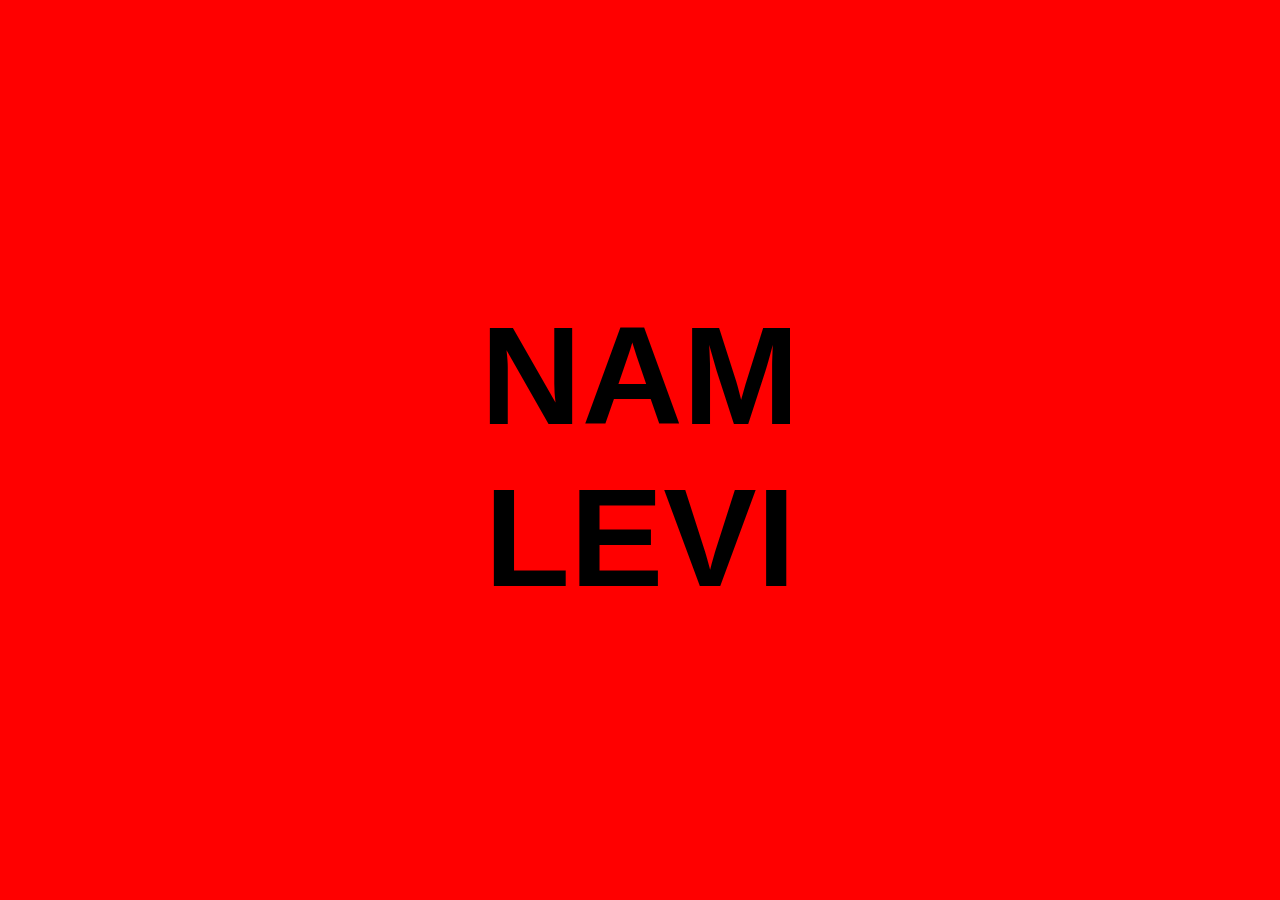
<file: index.html>
<html>

<meta charset=utf-8 />

<title>NAM LEVI</title>

<link href="css/START.css" rel="stylesheet" type="text/css" />

</head>

<body>

  <h1><a href="HOME.html" title="NAM LEVI">NAM LEVI</a></h1>

</body>

</html>
</file>
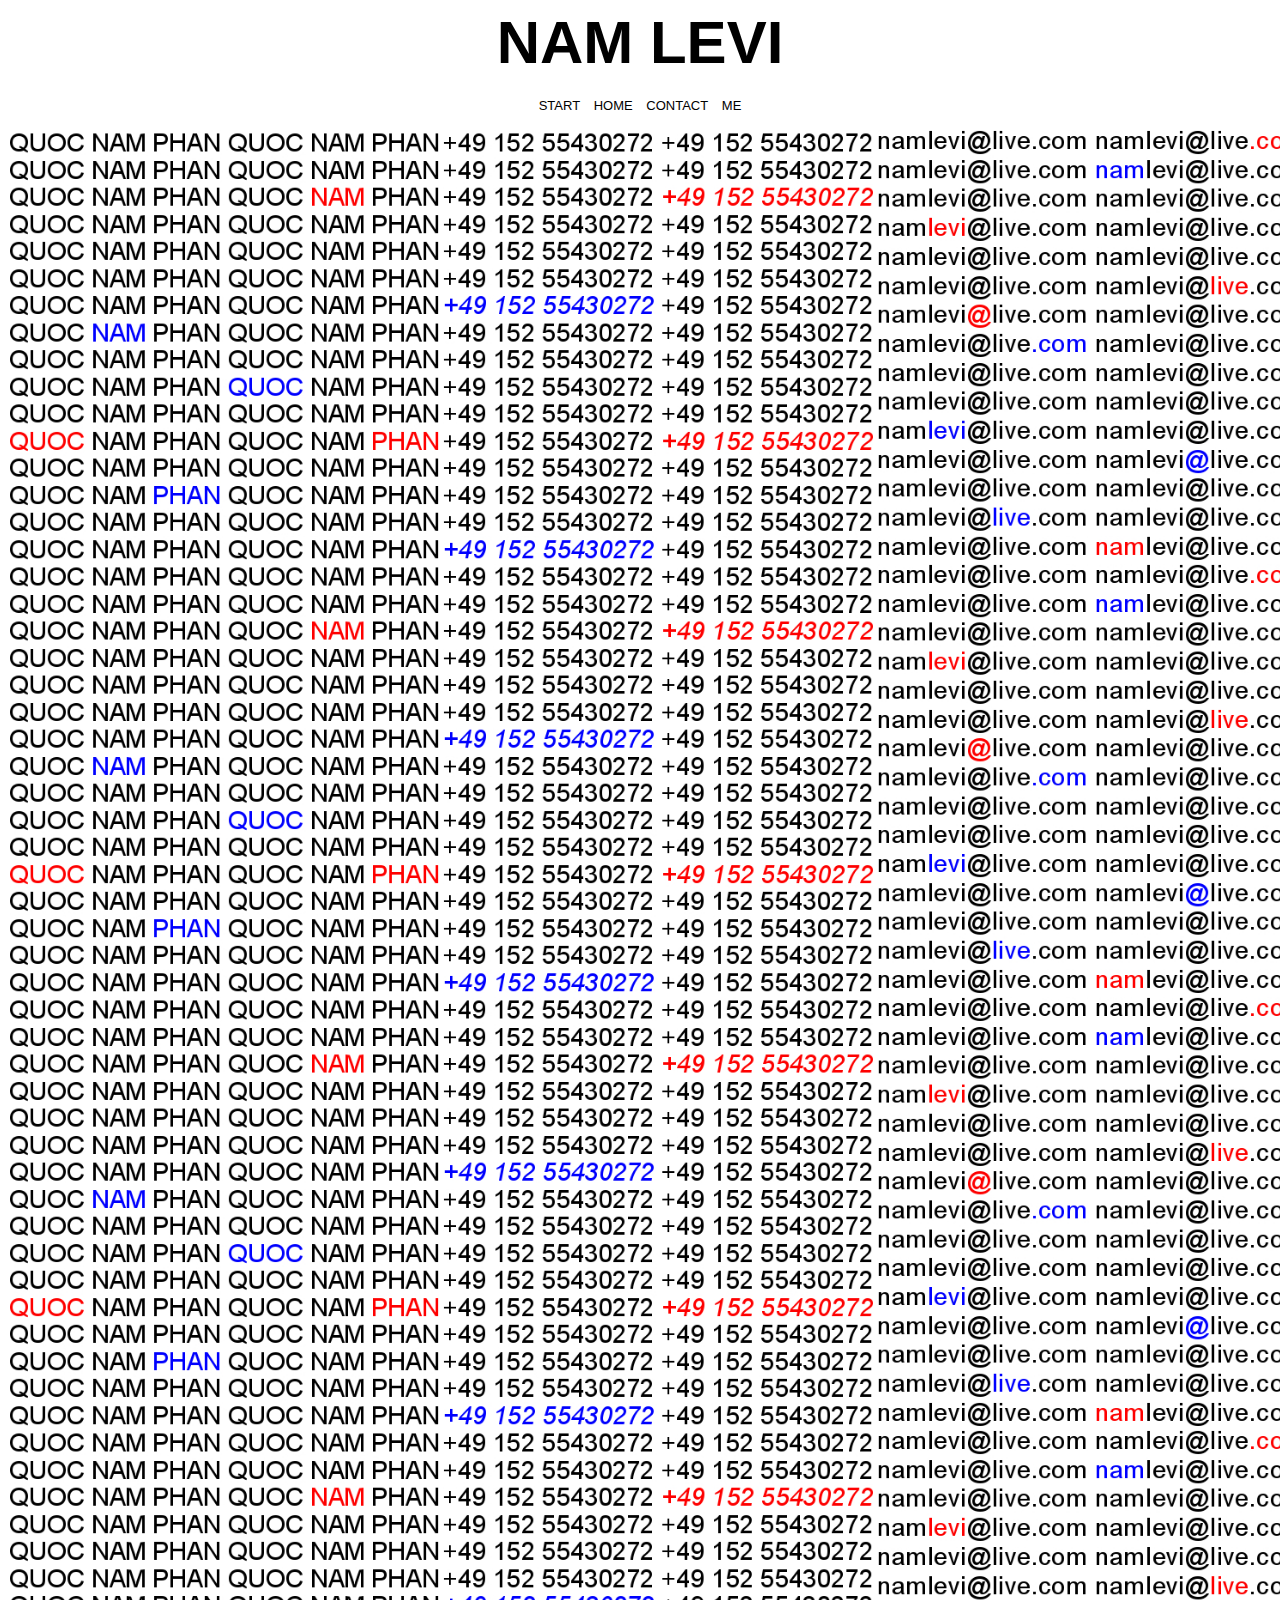
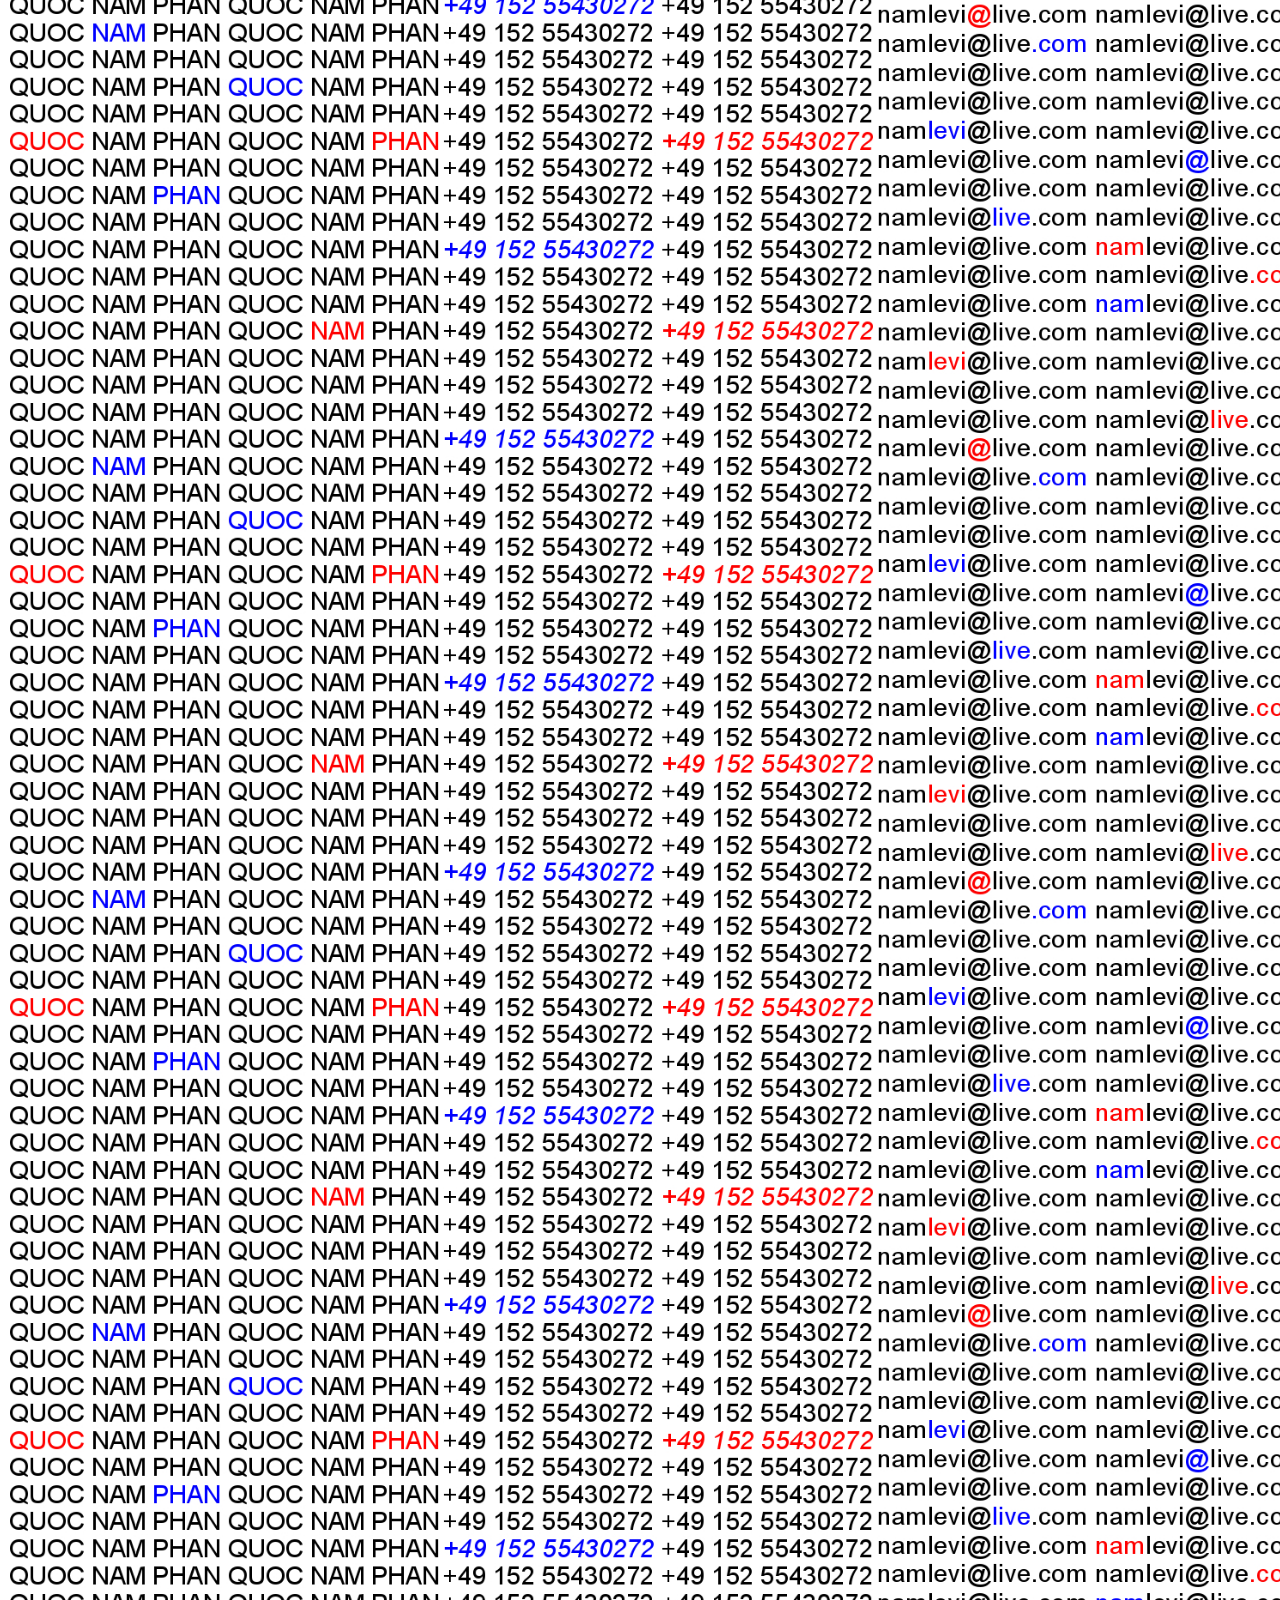
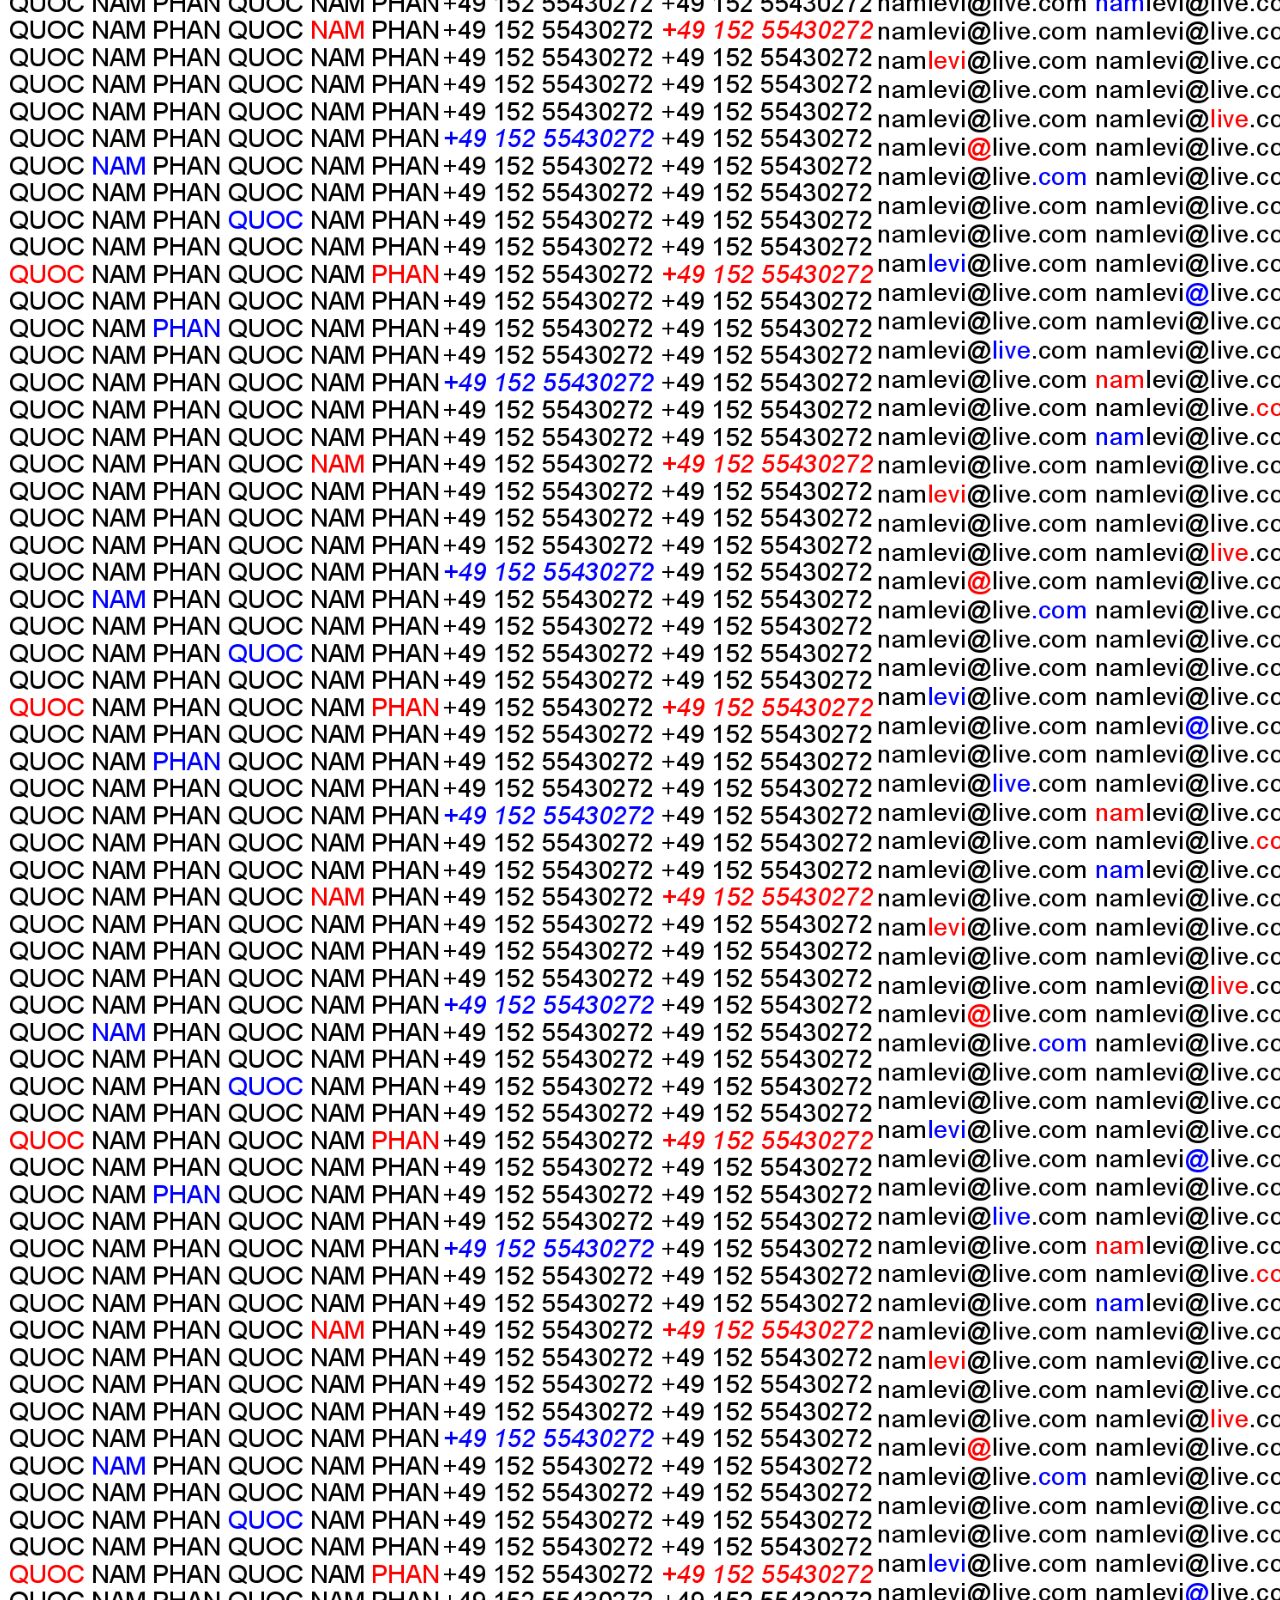
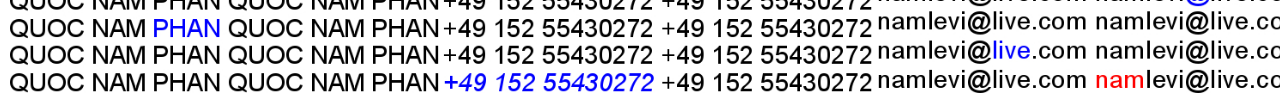
<file: CONTACT.html>
<html>

<meta charset=utf-8 />

<title>NAM LEVI</title>

<link href="css/CONTACT.css" rel="stylesheet" type="text/css" />

</head>

<body>

  <h1><a href="HOME.html" title="NAM LEVI">NAM LEVI</a></h1>

  <nav class="navi_item">
      <li><a href="index.html">START</a></li>
      <li><a href="HOME.html">HOME</a></li>
      <li><a href="CONTACT.html">CONTACT</a></li>
      <li><a href="ME.html">ME</a></li>
  </nav>

  <div class="bilder_container">
<div class="container">
  <img src="BILDER/NAME.jpg" height="400" width="400" />
</div>

<div class="container">
  <img src="BILDER/NUMBER1.jpg"/ height="400" width="400" />
</div>

<div class="container">
  <img src="BILDER/EMAIL1.jpg" height="400" width="400" />
</div>

<div class="container">
  <img src="BILDER/NAME.jpg" height="400" width="400" />
</div>

<div class="container">
  <img src="BILDER/NUMBER1.jpg" height="400" width="400" />
</div>

<div class="container">
<img src="BILDER/EMAIL1.jpg" height="400" width="400" />
</div>

<div class="container">
<img src="BILDER/NAME.jpg" height="400" width="400" />
</div>

<div class="container">
<img src="BILDER/NUMBER1.jpg" height="400" width="400" />
</div>

<div class="container">
<img src="BILDER/EMAIL1.jpg" height="400" width="400" />
</div>

<div class="container">
<img src="BILDER/NAME.jpg" height="400" width="400" />
</div>

<div class="container">
<img src="BILDER/NUMBER1.jpg" height="400" width="400" />
</div>

<div class="container">
<img src="BILDER/EMAIL1.jpg" height="400" width="400" />
</div>

<div class="container">
  <img src="BILDER/NAME.jpg" height="400" width="400" />
</div>

<div class="container">
  <img src="BILDER/NUMBER1.jpg"/ height="400" width="400" />
</div>

<div class="container">
  <img src="BILDER/EMAIL1.jpg" height="400" width="400" />
</div>

<div class="container">
  <img src="BILDER/NAME.jpg" height="400" width="400" />
</div>

<div class="container">
  <img src="BILDER/NUMBER1.jpg"/ height="400" width="400" />
</div>

<div class="container">
  <img src="BILDER/EMAIL1.jpg" height="400" width="400" />
</div>

<div class="container">
  <img src="BILDER/NAME.jpg" height="400" width="400" />
</div>

<div class="container">
  <img src="BILDER/NUMBER1.jpg"/ height="400" width="400" />
</div>

<div class="container">
  <img src="BILDER/EMAIL1.jpg" height="400" width="400" />
</div>

<div class="container">
  <img src="BILDER/NAME.jpg" height="400" width="400" />
</div>

<div class="container">
  <img src="BILDER/NUMBER1.jpg"/ height="400" width="400" />
</div>

<div class="container">
  <img src="BILDER/EMAIL1.jpg" height="400" width="400" />
</div>

<div class="container">
  <img src="BILDER/NAME.jpg" height="400" width="400" />
</div>

<div class="container">
  <img src="BILDER/NUMBER1.jpg"/ height="400" width="400" />
</div>

<div class="container">
  <img src="BILDER/EMAIL1.jpg" height="400" width="400" />
</div>

<div class="container">
  <img src="BILDER/NAME.jpg" height="400" width="400" />
</div>

<div class="container">
  <img src="BILDER/NUMBER1.jpg"/ height="400" width="400" />
</div>

<div class="container">
  <img src="BILDER/EMAIL1.jpg" height="400" width="400" />
</div>

<div class="container">
  <img src="BILDER/NAME.jpg" height="400" width="400" />
</div>

<div class="container">
  <img src="BILDER/NUMBER1.jpg"/ height="400" width="400" />
</div>

<div class="container">
  <img src="BILDER/EMAIL1.jpg" height="400" width="400" />
</div>

</body>

</html>
</file>
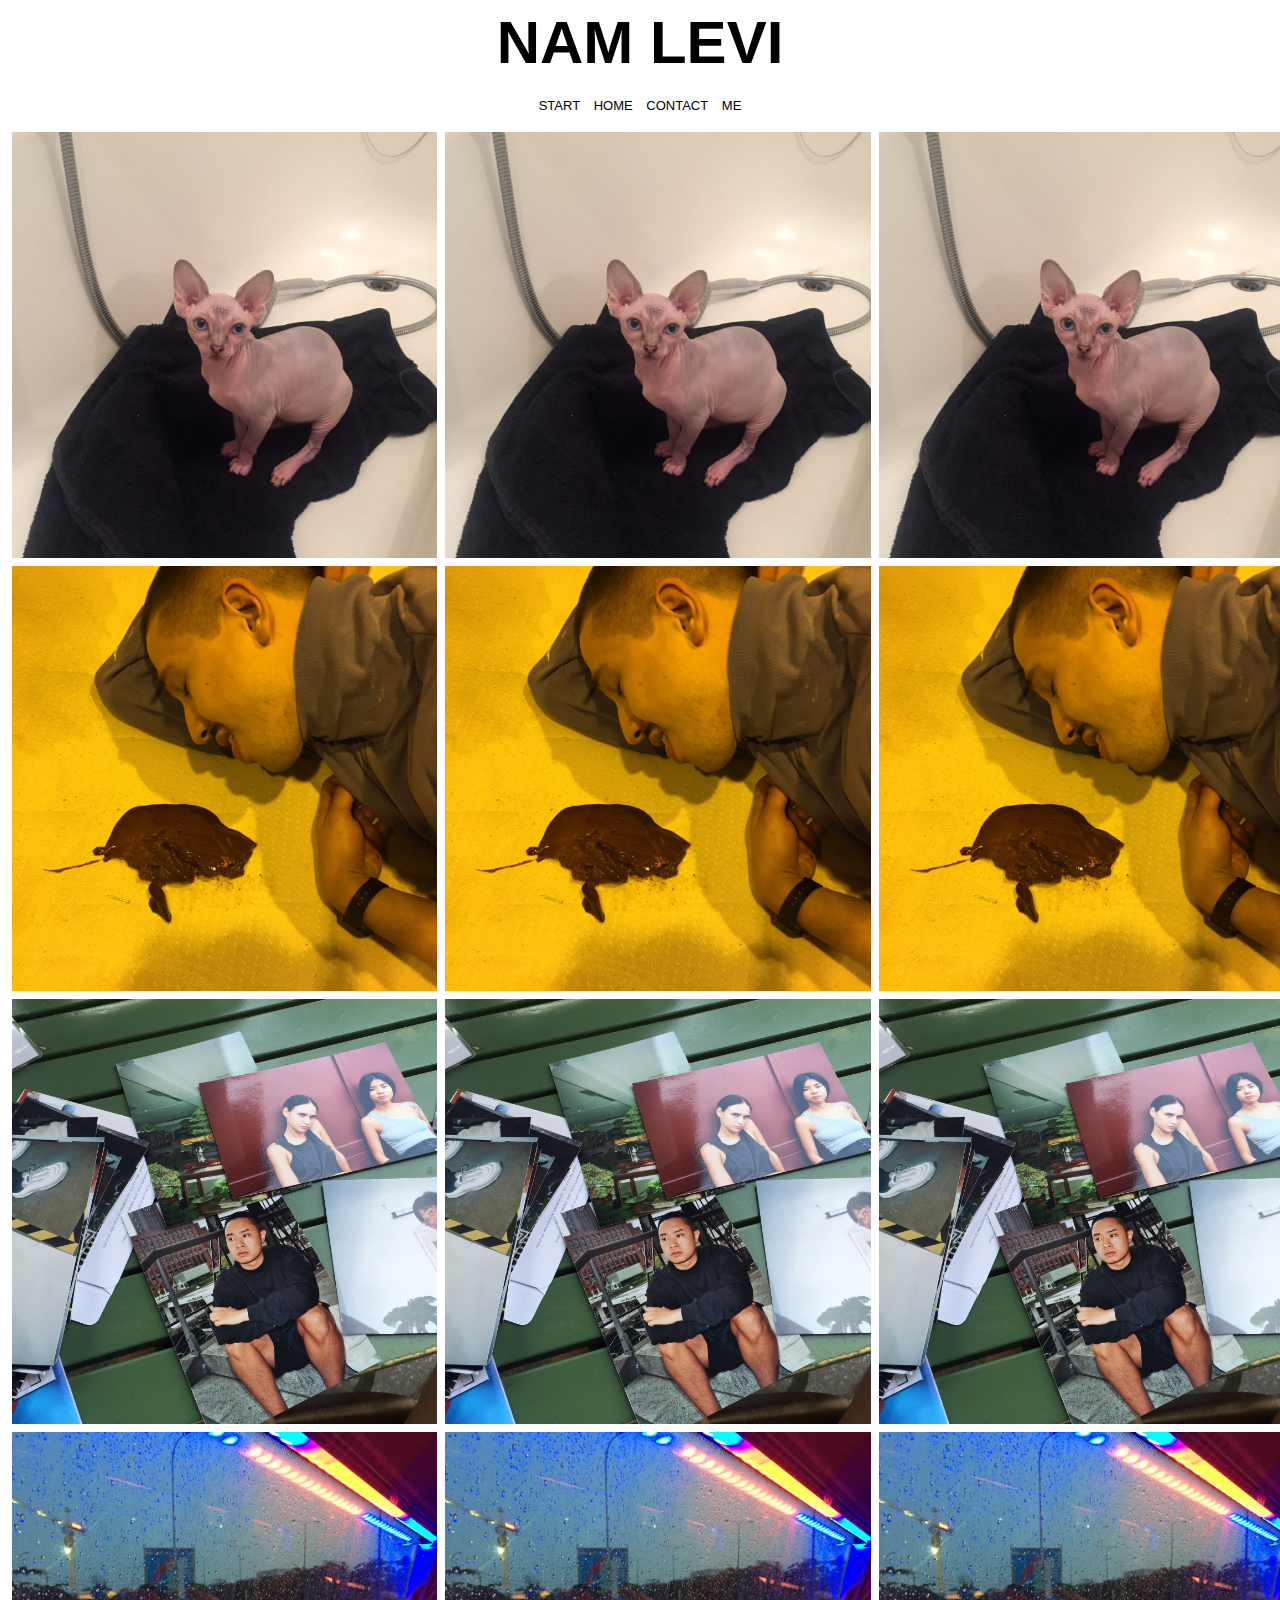
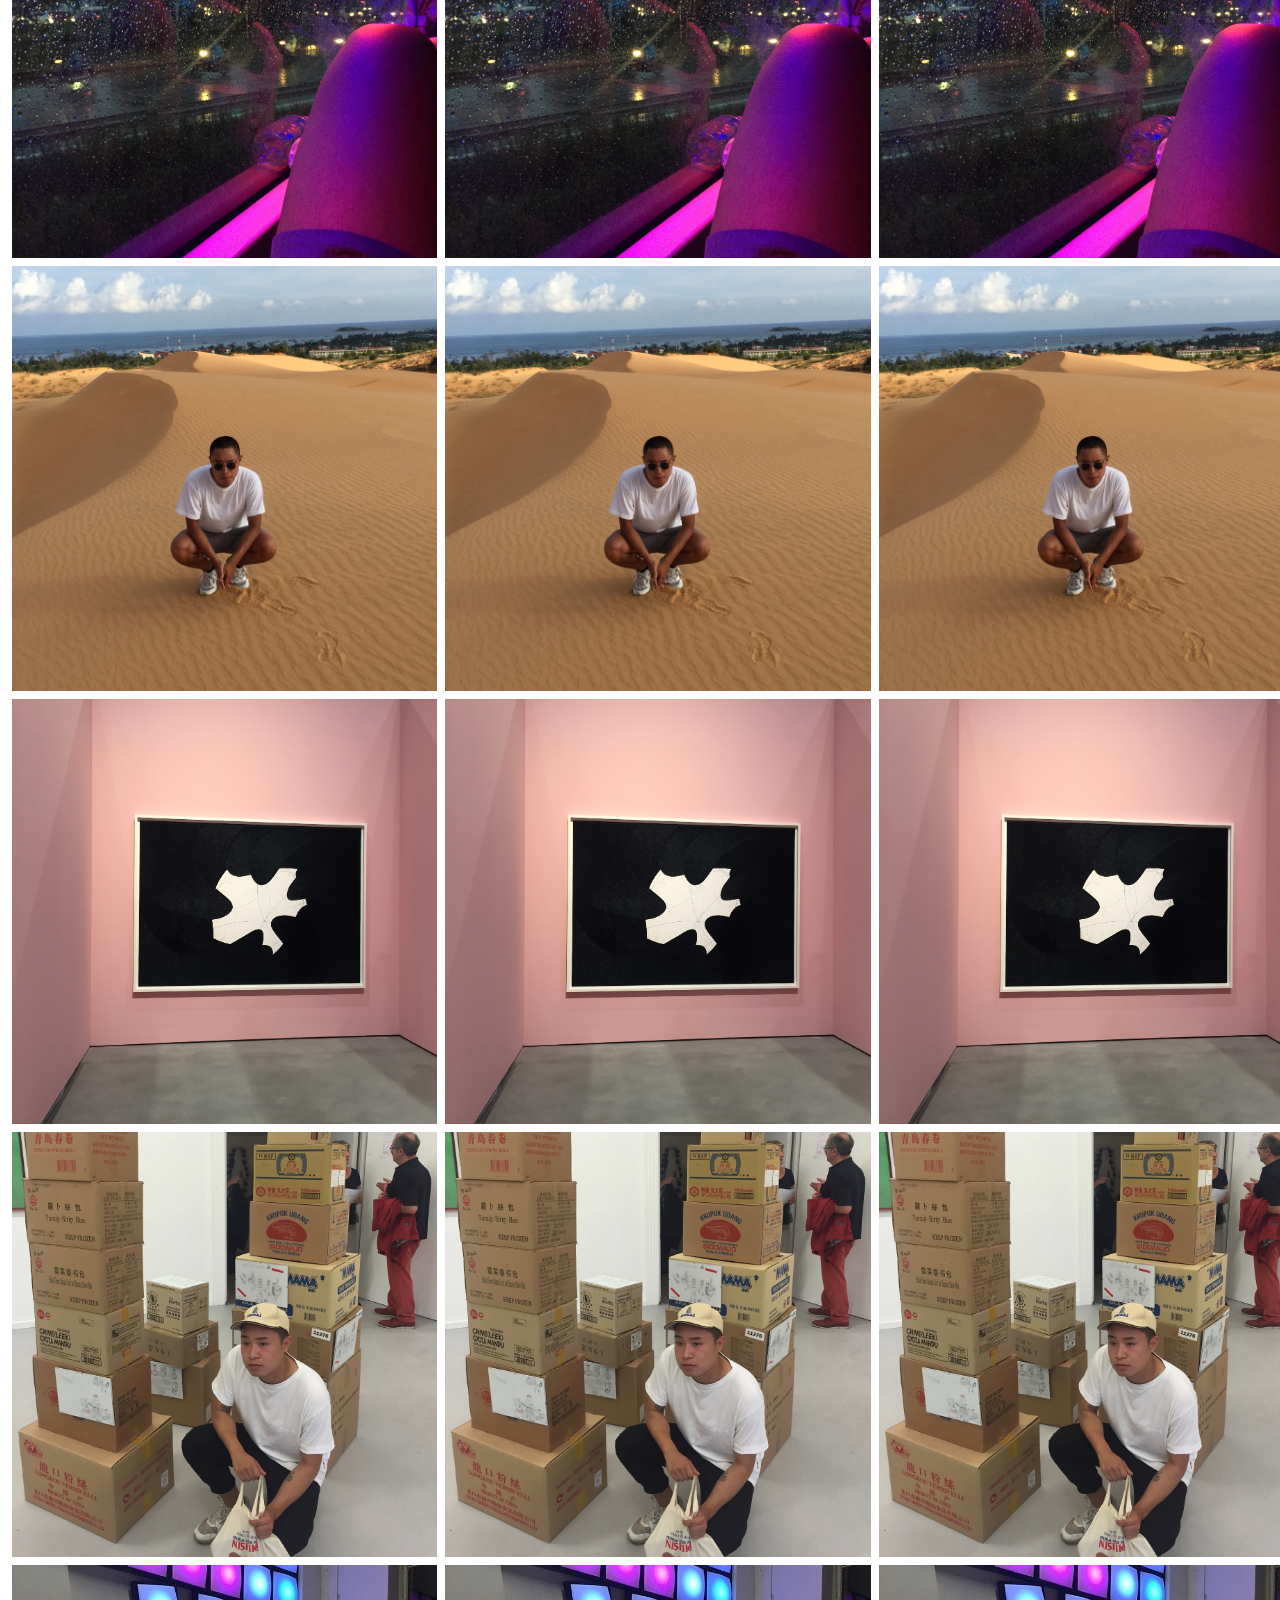
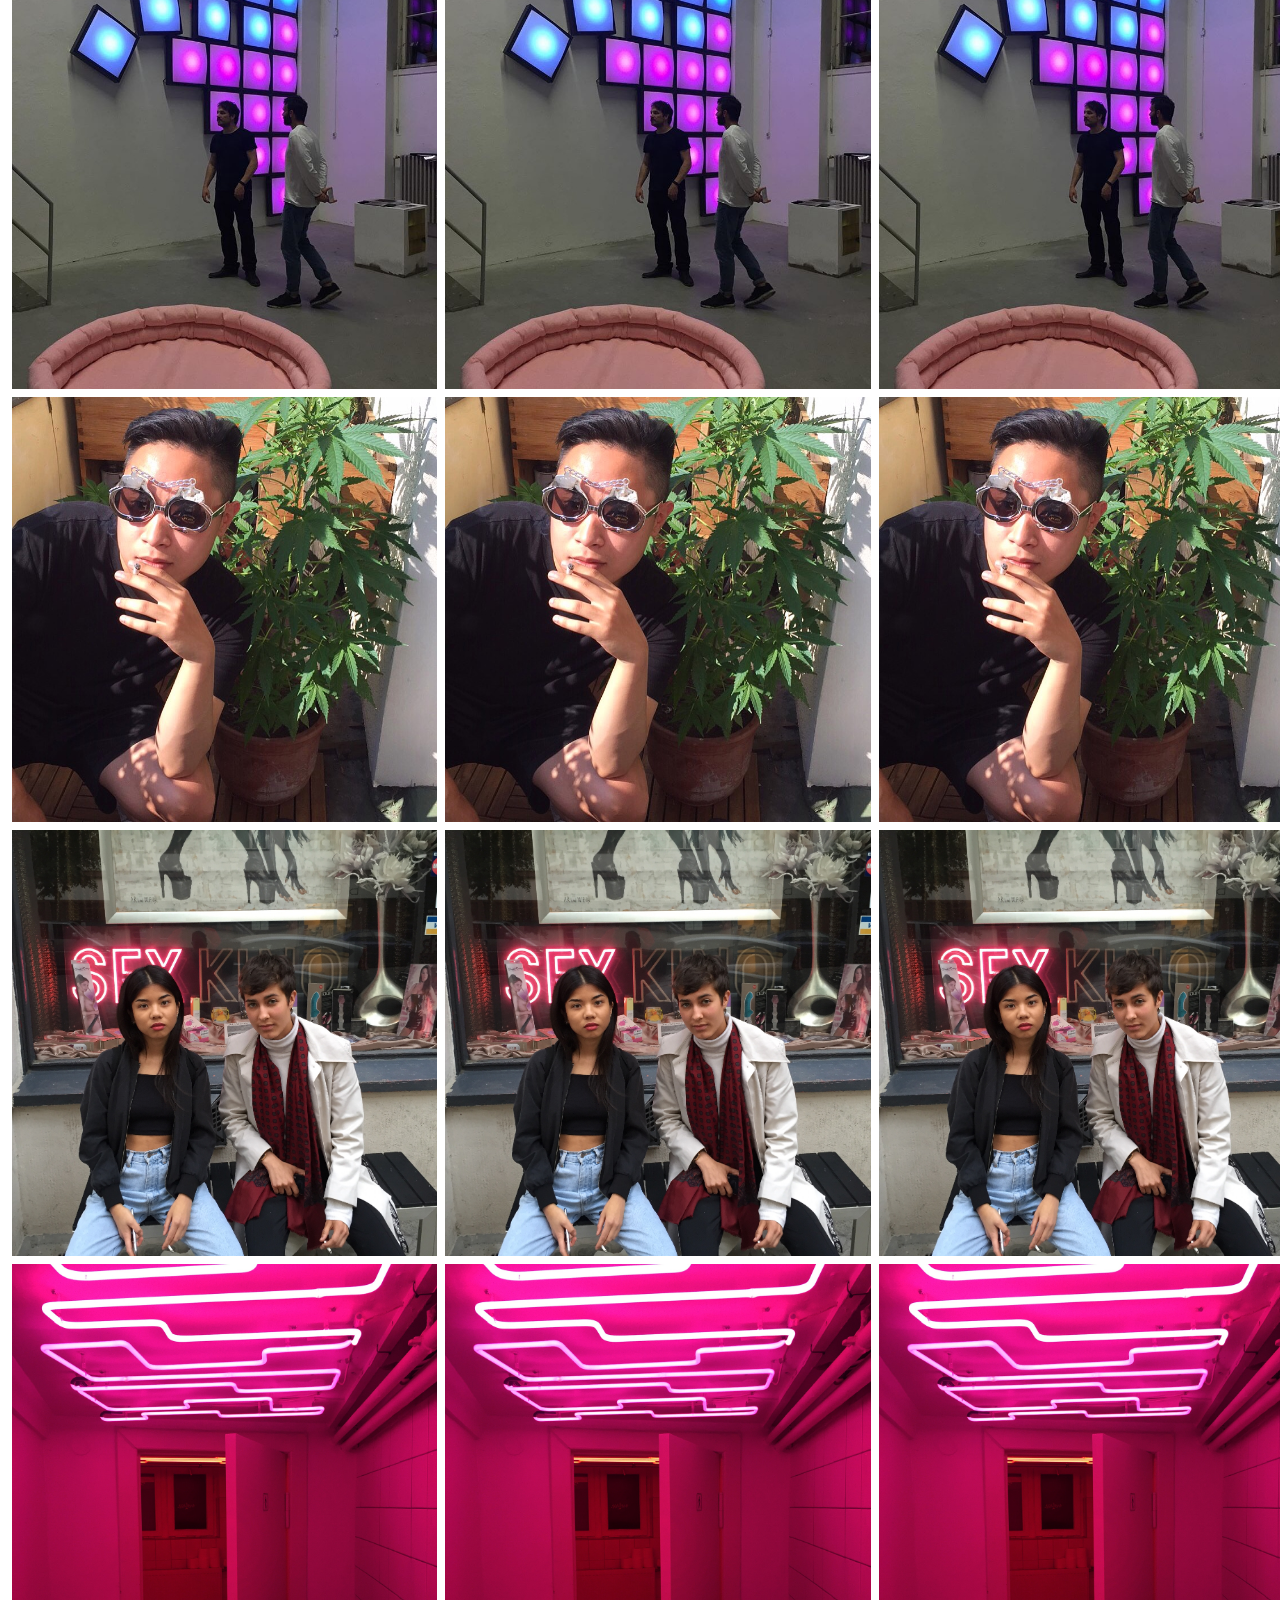
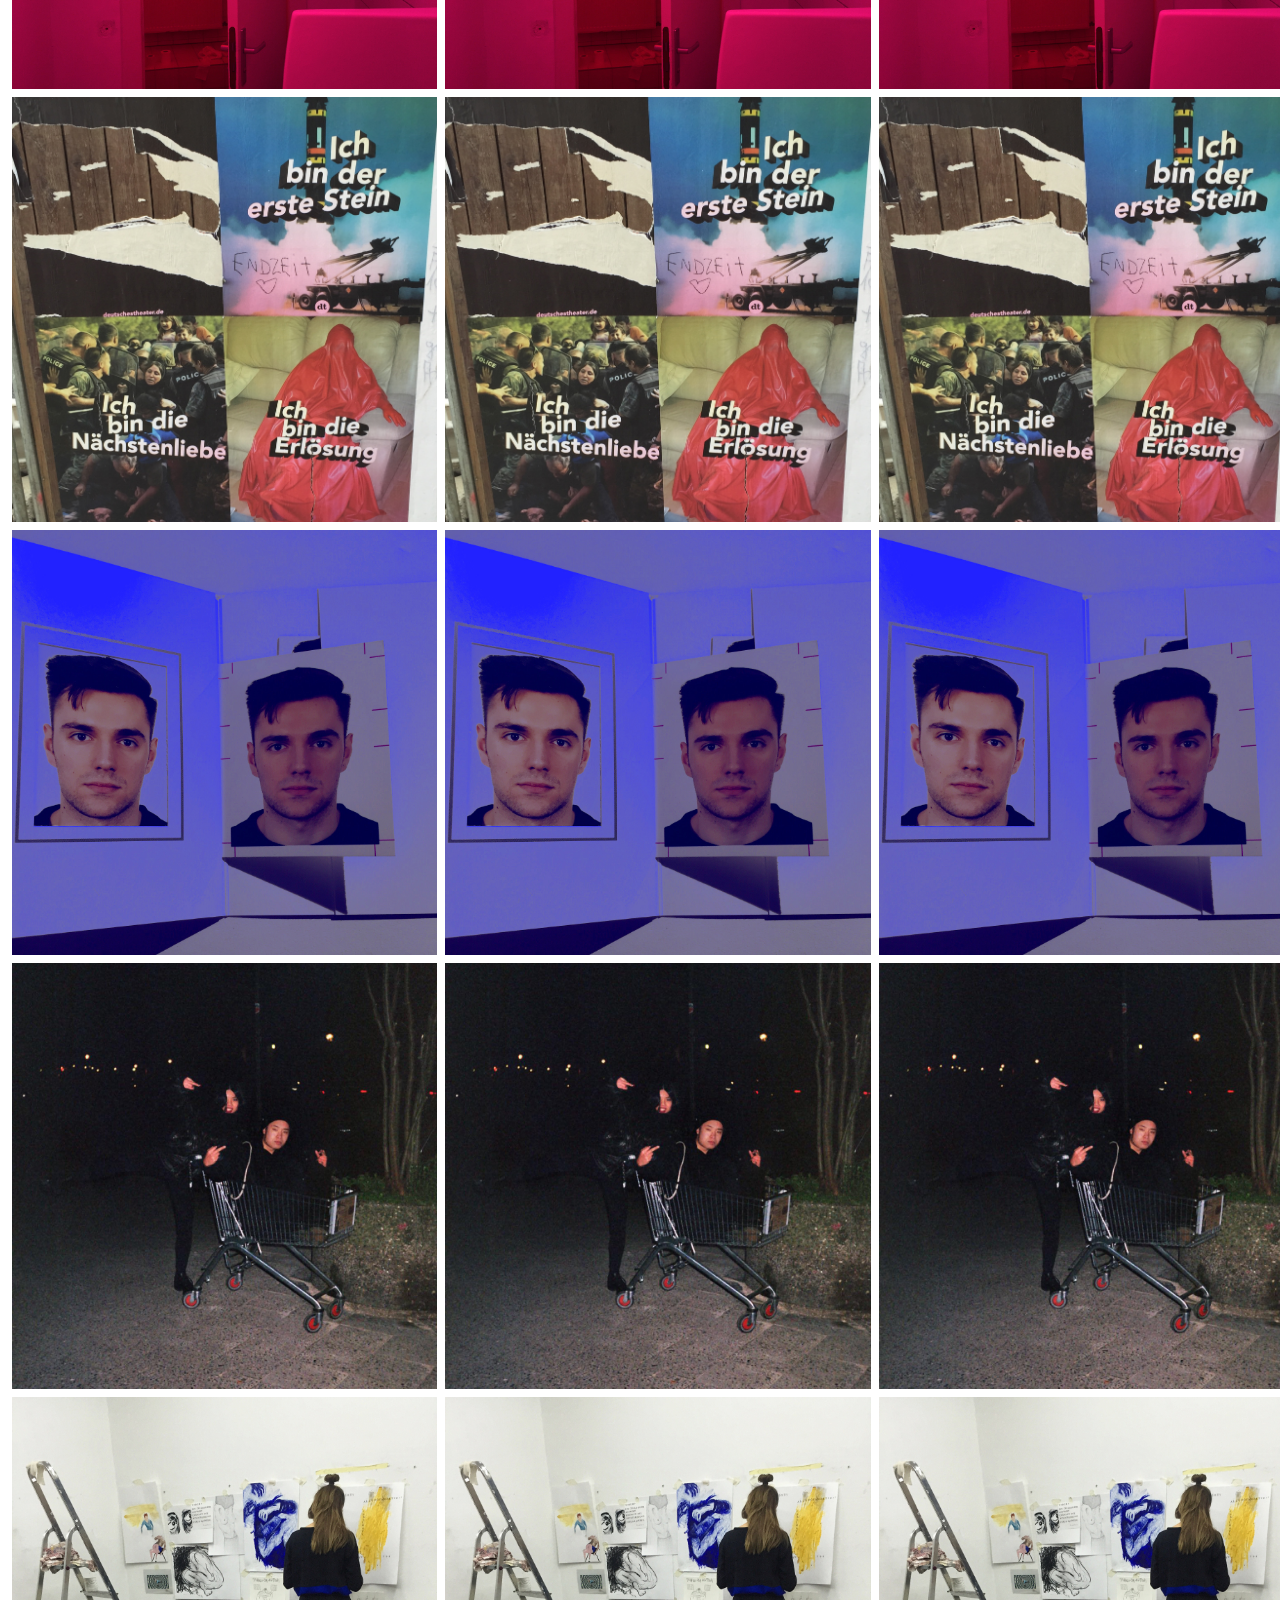
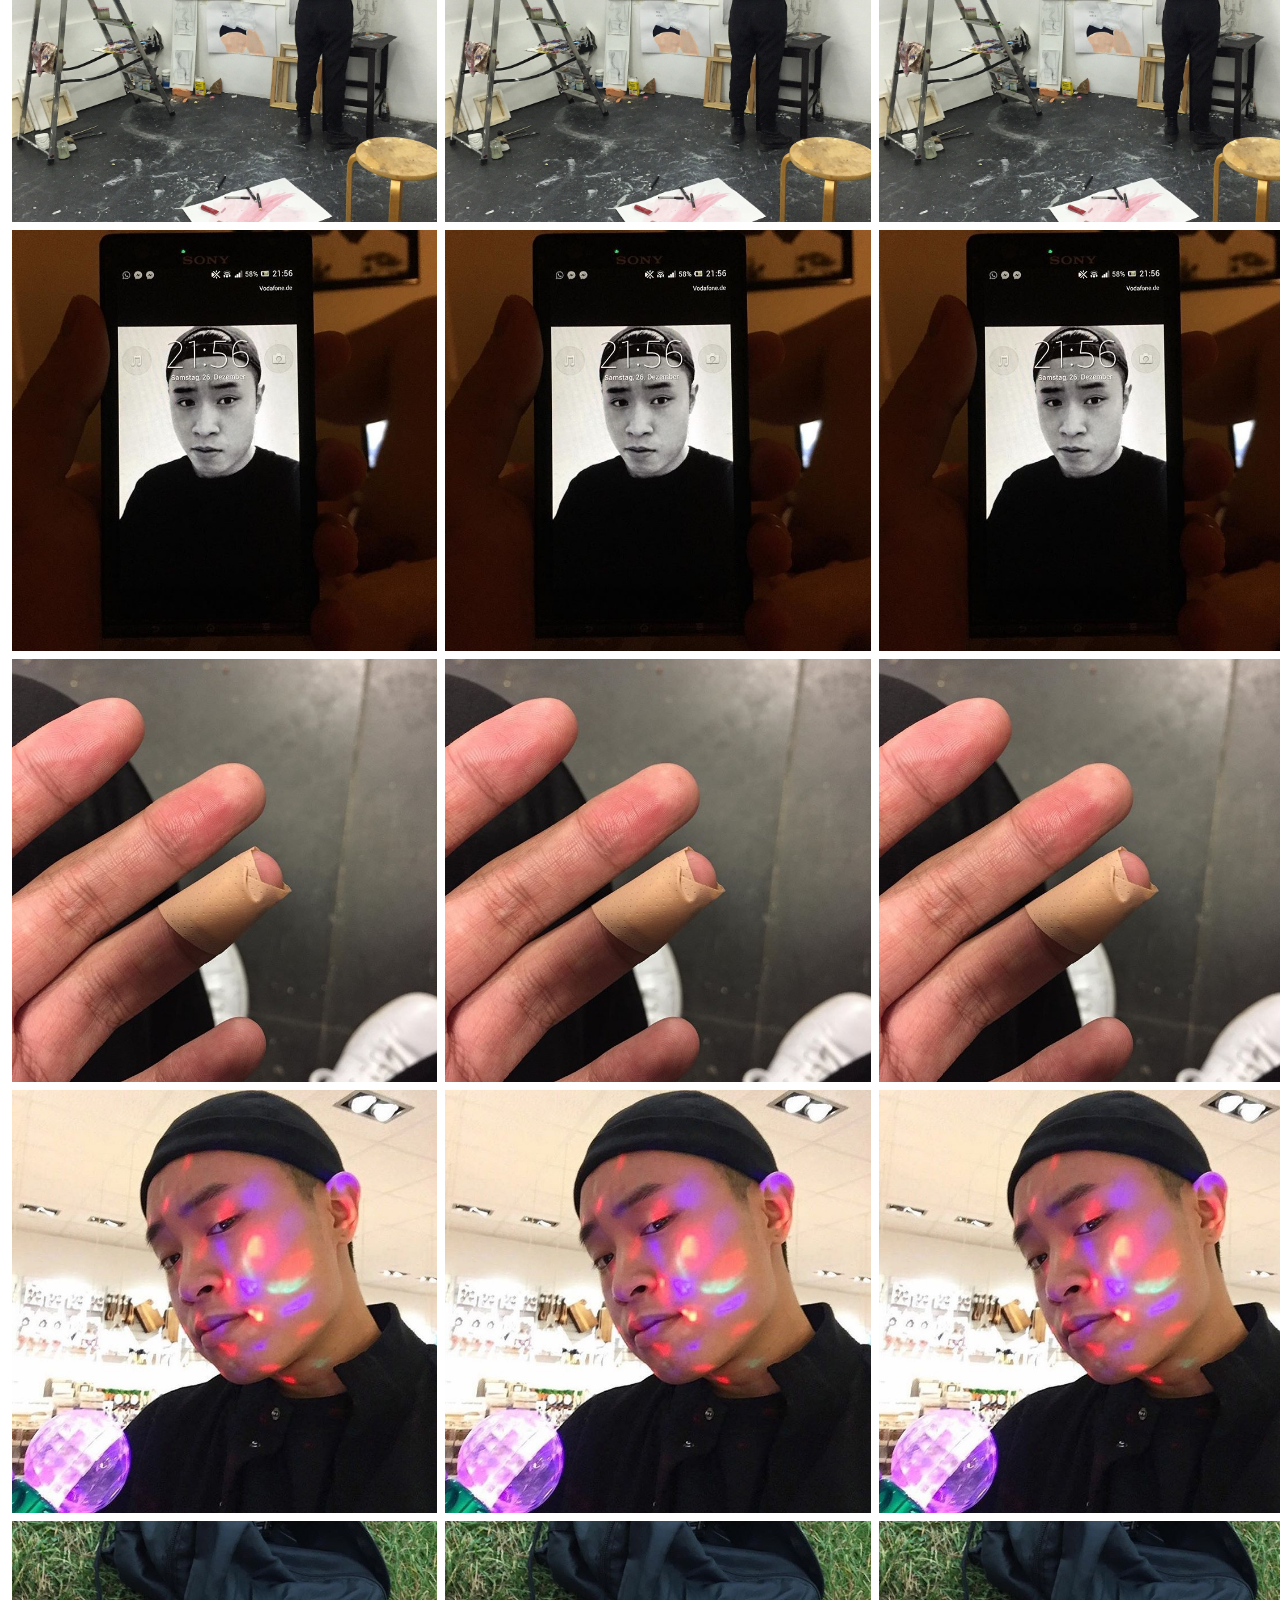
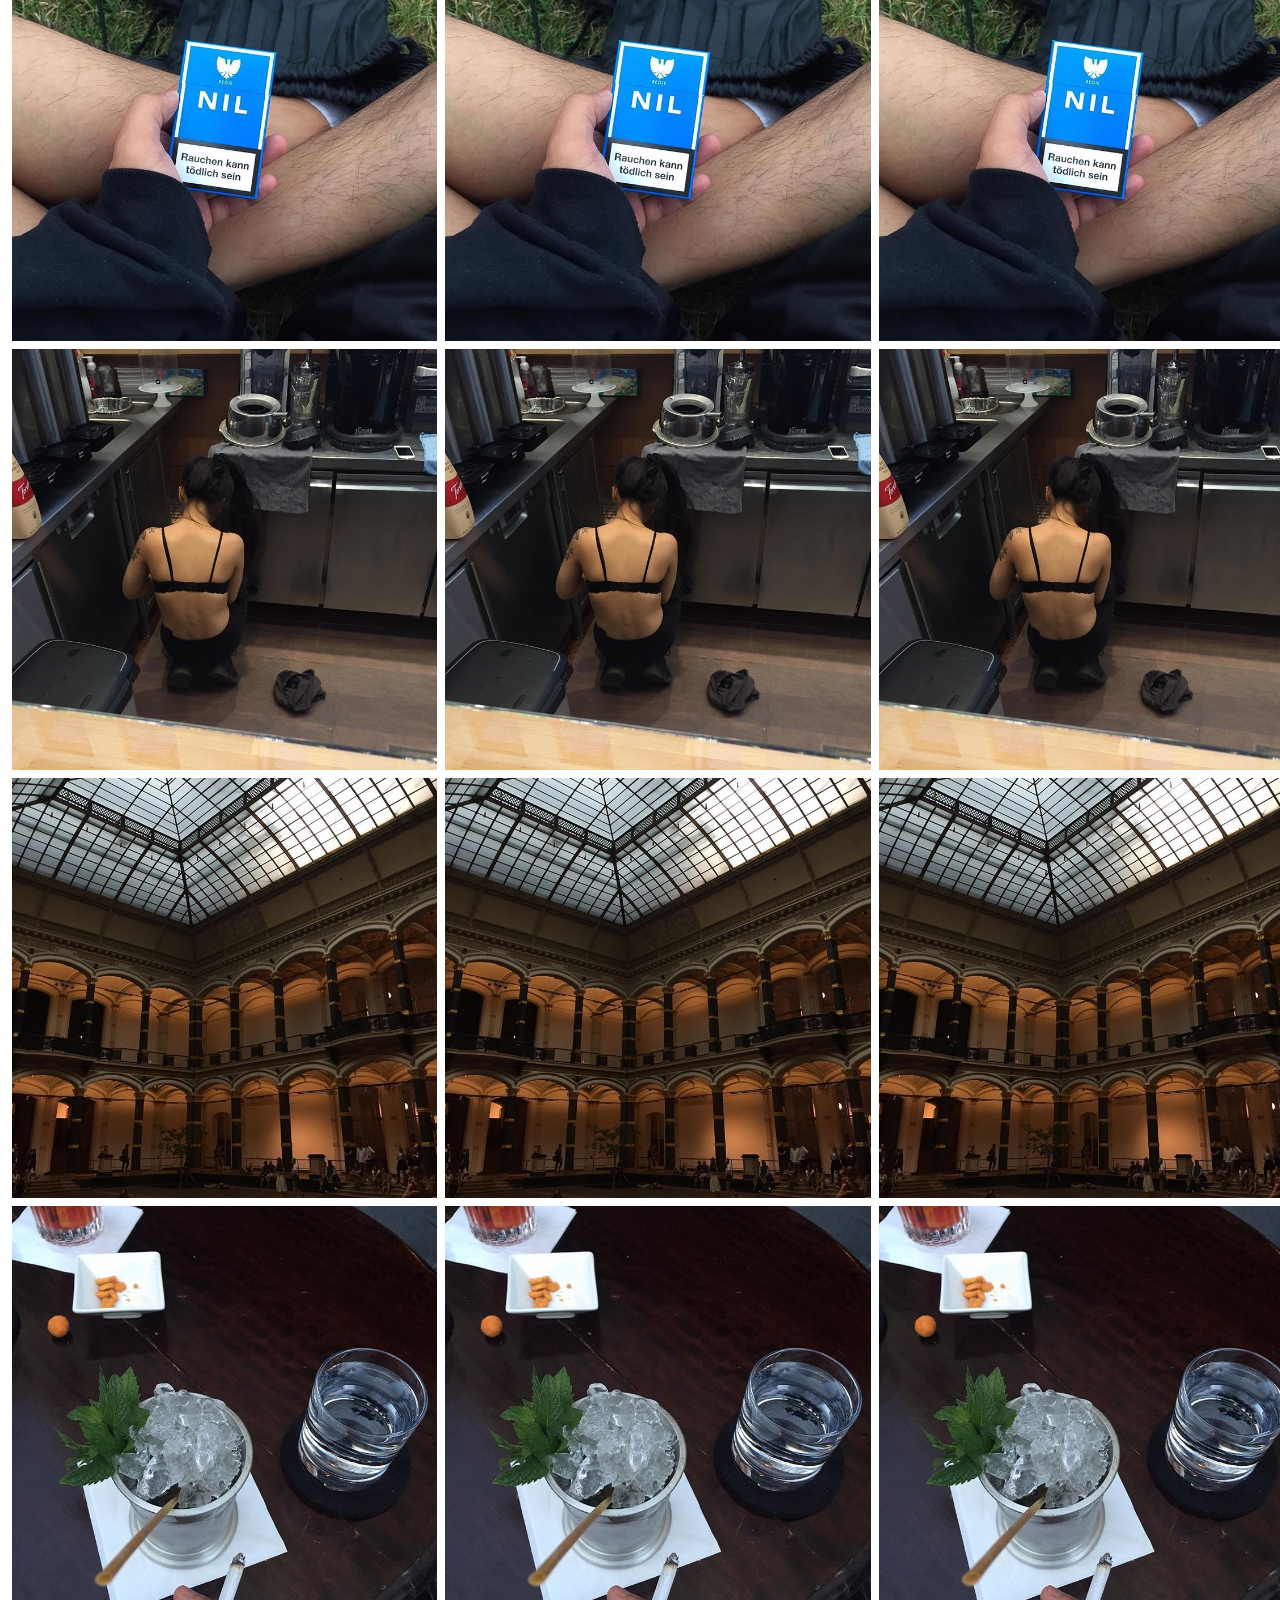
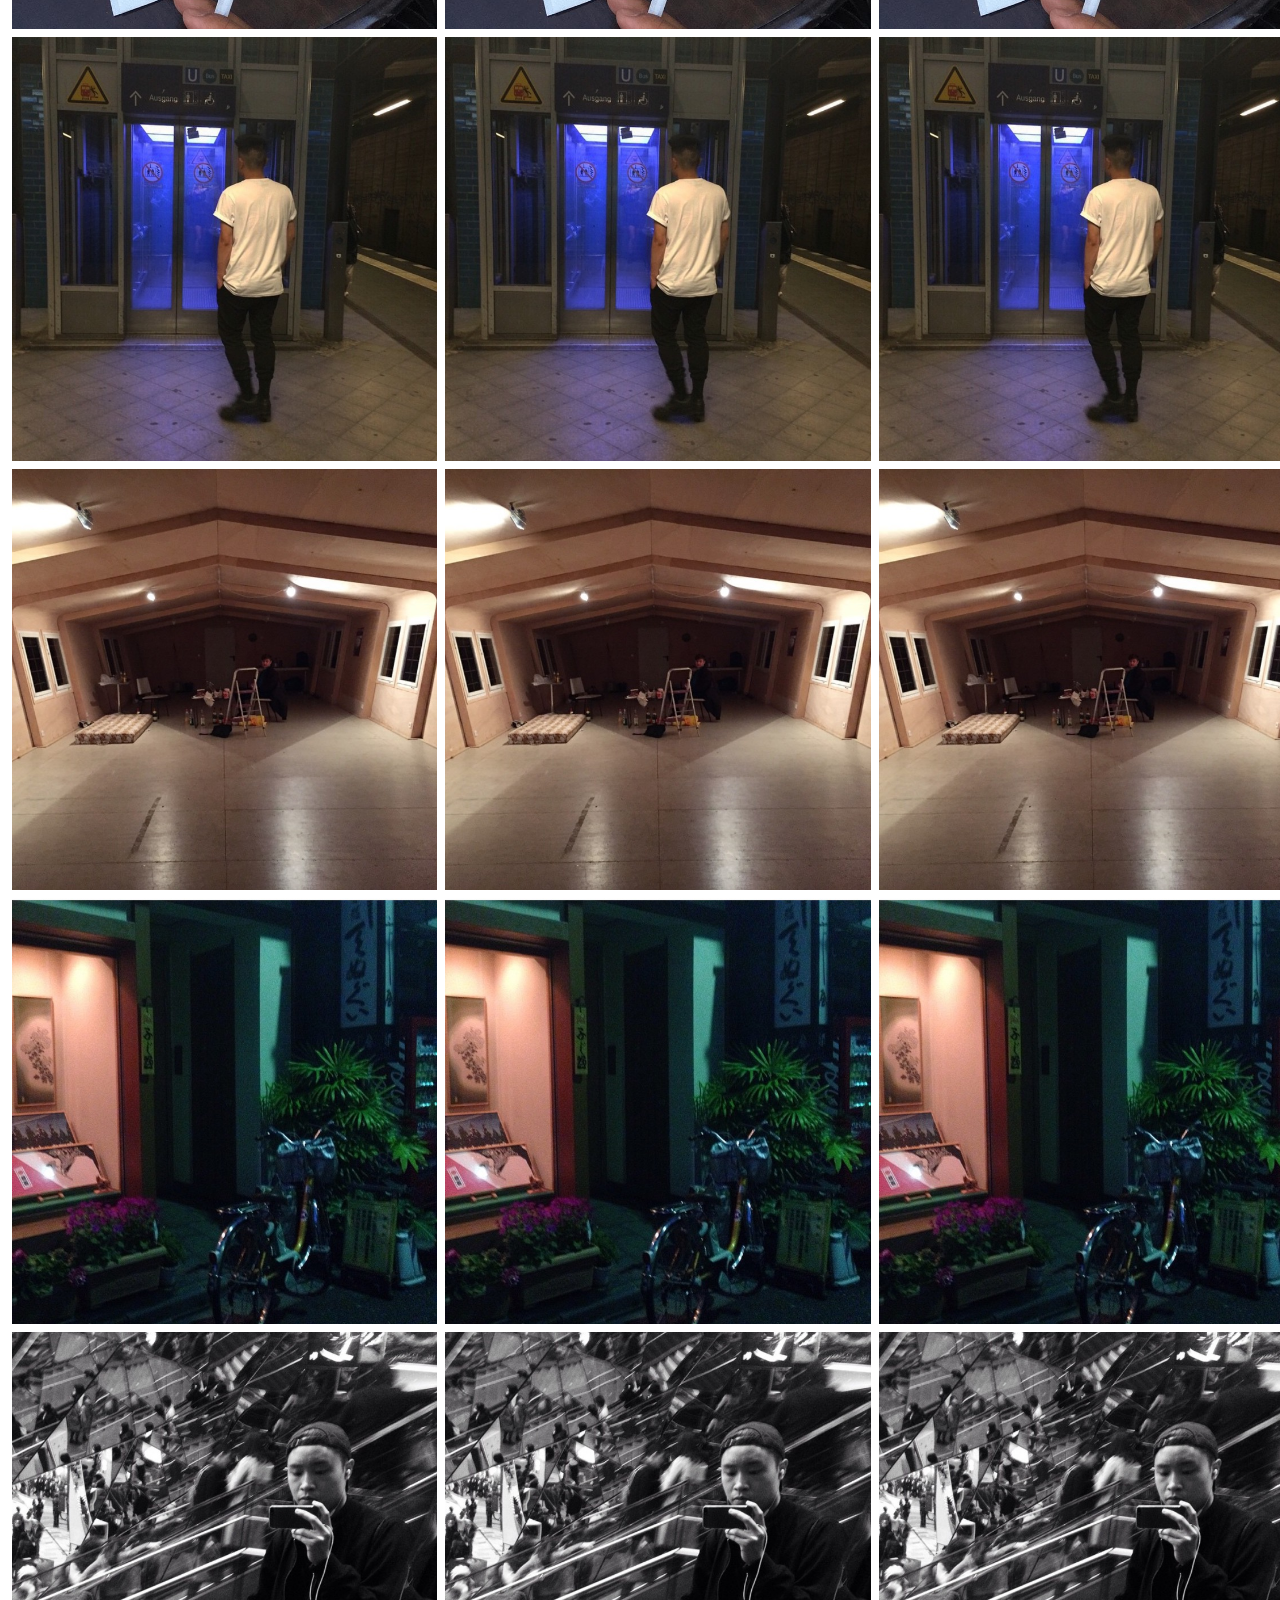
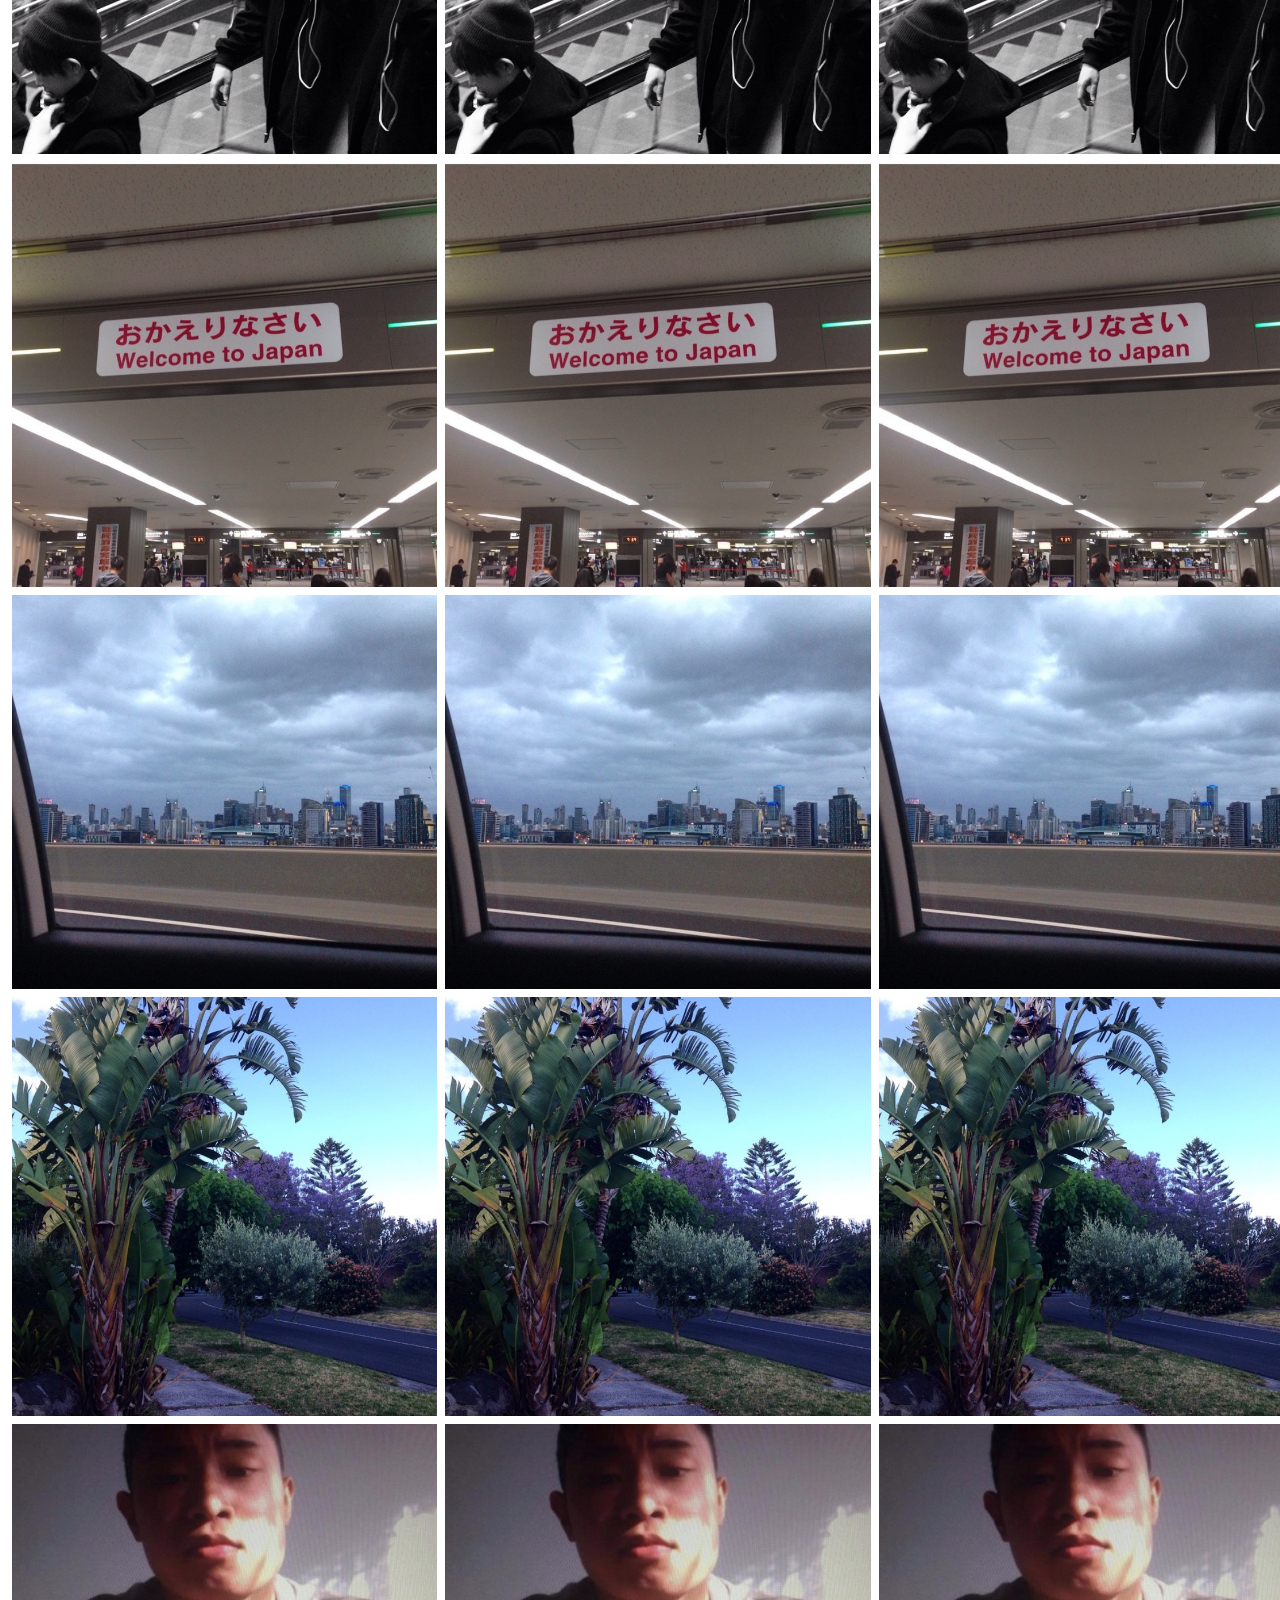
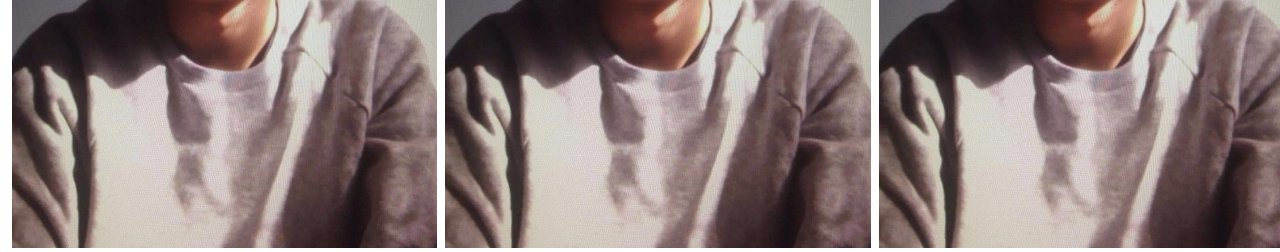
<file: HOME.html>
<html>

<meta charset=utf-8/>

<title>NAM LEVI</title>

<link href="css/stylesheet.css" rel="stylesheet" type="text/css" />

</head>

<body>

  <h1><a href="HOME.html" title="NAM LEVI">NAM LEVI</a></h1>

  <nav class="navi_item">
      <li><a href="index.html">START</a></li>
      <li><a href="HOME.html">HOME</></li>
      <li><a href="CONTACT.html">CONTACT</a></li>
      <li><a href="ME.html">ME</a></li>
  </nav>

  <div class="bilder_container">
<div class="container">
  <img src="BILDER/KATZE.JPG" height="400" width="400" />
</div>

<div class="container">
  <img src="BILDER/KATZE.JPG"/ height="400" width="400" />
</div>

<div class="container">
  <img src="BILDER/KATZE.JPG" height="400" width="400" />
</div>

<div class="container">
  <img src="BILDER/BURAK.jpg" height="400" width="400" />
</div>

<div class="container">
  <img src="BILDER/BURAK.jpg" height="400" width="400" />
</div>

<div class="container">
<img src="BILDER/BURAK.jpg" height="400" width="400" />
</div>

<div class="container">
<img src="BILDER/TISCH.JPG" height="400" width="400" />
</div>

<div class="container">
<img src="BILDER/TISCH.JPG" height="400" width="400" />
</div>

<div class="container">
<img src="BILDER/TISCH.JPG" height="400" width="400" />
</div>

<div class="container">
<img src="BILDER/BUS.JPG" height="400" width="400" />
</div>

<div class="container">
<img src="BILDER/BUS.JPG" height="400" width="400" />
</div>

<div class="container">
<img src="BILDER/BUS.JPG" height="400" width="400" />
</div>

<div class="container">
<img src="BILDER/WUESTE.JPG" height="400" width="400" />
</div>

<div class="container">
<img src="BILDER/WUESTE.JPG" height="400" width="400" />
</div>

<div class="container">
<img src="BILDER/WUESTE.JPG" height="400" width="400" />
</div>

<div class="container">
<img src="BILDER/GALERIE.JPG" height="400" width="400" />
</div>

<div class="container">
<img src="BILDER/GALERIE.JPG" height="400" width="400" />
</div>

<div class="container">
<img src="BILDER/GALERIE.JPG" height="400" width="400" />
</div>

<div class="container">
<img src="BILDER/PARTY.JPG" height="400" width="400" />
</div>

<div class="container">
<img src="BILDER/PARTY.JPG" height="400" width="400" />
</div>

<div class="container">
<img src="BILDER/PARTY.JPG" height="400" width="400" />
</div>

<div class="container">
<img src="BILDER/BOXES.jpg" height="400" width="400" />
</div>

<div class="container">
<img src="BILDER/BOXES.jpg" height="400" width="400" />
</div>

<div class="container">
<img src="BILDER/BOXES.jpg" height="400" width="400" />
</div>

<div class="container">
<img src="BILDER/SOMMER.JPG" height="400" width="400" />
</div>

<div class="container">
<img src="BILDER/SOMMER.JPG" height="400" width="400" />
</div>

<div class="container">
<img src="BILDER/SOMMER.JPG" height="400" width="400" />
</div>

<div class="container">
<img src="BILDER/GIRLS.JPG" height="400" width="400" />
</div>

<div class="container">
<img src="BILDER/GIRLS.JPG" height="400" width="400" />
</div>

<div class="container">
<img src="BILDER/GIRLS.JPG" height="400" width="400" />
</div>

<div class="container">
<img src="BILDER/NEON.JPG" height="400" width="400" />
</div>

<div class="container">
<img src="BILDER/NEON.JPG" height="400" width="400" />
</div>

<div class="container">
<img src="BILDER/NEON.JPG" height="400" width="400" />
</div>

<div class="container">
<img src="BILDER/PLAKATE.JPG" height="400" width="400" />
</div>

<div class="container">
<img src="BILDER/PLAKATE.JPG" height="400" width="400" />
</div>

<div class="container">
<img src="BILDER/PLAKATE.JPG" height="400" width="400" />
</div>

<div class="container">
<img src="BILDER/JULIAN.JPG" height="400" width="400" />
</div>

<div class="container">
<img src="BILDER/JULIAN.JPG" height="400" width="400" />
</div>

<div class="container">
<img src="BILDER/JULIAN.JPG" height="400" width="400" />
</div>

<div class="container">
<img src="BILDER/2012.JPG" height="400" width="400" />
</div>

<div class="container">
<img src="BILDER/2012.JPG" height="400" width="400" />
</div>

<div class="container">
<img src="BILDER/2012.JPG" height="400" width="400" />
</div>

<div class="container">
<img src="BILDER/ATELIER.JPG" height="400" width="400" />
</div>

<div class="container">
<img src="BILDER/ATELIER.JPG" height="400" width="400" />
</div>

<div class="container">
<img src="BILDER/ATELIER.JPG" height="400" width="400" />
</div>

<div class="container">
<img src="BILDER/HANDY.jpg" height="400" width="400" />
</div>

<div class="container">
<img src="BILDER/HANDY.jpg" height="400" width="400" />
</div>

<div class="container">
<img src="BILDER/HANDY.jpg" height="400" width="400" />
</div>

<div class="container">
<img src="BILDER/PFLASTER.jpg" height="400" width="400" />
</div>

<div class="container">
<img src="BILDER/PFLASTER.jpg" height="400" width="400" />
</div>

<div class="container">
<img src="BILDER/PFLASTER.jpg" height="400" width="400" />
</div>

<div class="container">
<img src="BILDER/ME.jpg" height="400" width="400" />
</div>

<div class="container">
<img src="BILDER/ME.jpg" height="400" width="400" />
</div>

<div class="container">
<img src="BILDER/ME.jpg" height="400" width="400" />
</div>

<div class="container">
<img src="BILDER/NIL.jpg" height="400" width="400" />
</div>

<div class="container">
<img src="BILDER/NIL.jpg" height="400" width="400" />
</div>

<div class="container">
<img src="BILDER/NIL.jpg" height="400" width="400" />
</div>

<div class="container">
<img src="BILDER/HAMY.jpg" height="400" width="400" />
</div>

<div class="container">
<img src="BILDER/HAMY.jpg" height="400" width="400" />
</div>

<div class="container">
<img src="BILDER/HAMY.jpg" height="400" width="400" />
</div>

<div class="container">
<img src="BILDER/BAU.jpg" height="400" width="400" />
</div>

<div class="container">
<img src="BILDER/BAU.jpg" height="400" width="400" />
</div>

<div class="container">
<img src="BILDER/BAU.jpg" height="400" width="400" />
</div>

<div class="container">
<img src="BILDER/DRINK.jpg" height="400" width="400" />
</div>

<div class="container">
<img src="BILDER/DRINK.jpg" height="400" width="400" />
</div>

<div class="container">
<img src="BILDER/DRINK.jpg" height="400" width="400" />
</div>

<div class="container">
<img src="BILDER/ME3.jpg" height="400" width="400" />
</div>

<div class="container">
<img src="BILDER/ME3.jpg" height="400" width="400" />
</div>

<div class="container">
<img src="BILDER/ME3.jpg" height="400" width="400" />
</div>

<div class="container">
<img src="BILDER/ATELIER1.jpg" height="400" width="400" />
</div>

<div class="container">
<img src="BILDER/ATELIER1.jpg" height="400" width="400" />
</div>

<div class="container">
<img src="BILDER/ATELIER1.jpg" height="400" width="400" />
</div>

<div class="container">
<img src="BILDER/TOKYO.jpg" height="400" width="400" />
</div>

<div class="container">
<img src="BILDER/TOKYO.jpg" height="400" width="400" />
</div>

<div class="container">
<img src="BILDER/TOKYO.jpg" height="400" width="400" />
</div>

<div class="container">
<img src="BILDER/ME4.jpg" height="400" width="400" />
</div>

<div class="container">
<img src="BILDER/ME4.jpg" height="400" width="400" />
</div>

<div class="container">
<img src="BILDER/ME4.jpg" height="400" width="400" />
</div>

<div class="container">
<img src="BILDER/JAPAN.jpg" height="400" width="400" />
</div>

<div class="container">
<img src="BILDER/JAPAN.jpg" height="400" width="400" />
</div>

<div class="container">
<img src="BILDER/JAPAN.jpg" height="400" width="400" />
</div>

<div class="container">
<img src="BILDER/MELBOURNE.jpg" height="400" width="400" />
</div>

<div class="container">
<img src="BILDER/MELBOURNE.jpg" height="400" width="400" />
</div>

<div class="container">
<img src="BILDER/MELBOURNE.jpg" height="400" width="400" />
</div>

<div class="container">
<img src="BILDER/PLANTS.jpg" height="400" width="400" />
</div>

<div class="container">
<img src="BILDER/PLANTS.jpg" height="400" width="400" />
</div>

<div class="container">
<img src="BILDER/PLANTS.jpg" height="400" width="400" />
</div>

<div class="container">
<img src="BILDER/ME5.jpg" height="400" width="400" />
</div>

<div class="container">
<img src="BILDER/ME5.jpg" height="400" width="400" />
</div>

<div class="container">
<img src="BILDER/ME5.jpg" height="400" width="400" />
</div>

</div>

</body>

</html>
</file>
<file: css/START.css>
body{
  font-family:arial;
  color:black;
  background: red;
  }

h1 a{
  padding-top: 20px;
  font-size: 140px;
  font-weight: bold;
  text-decoration: none;
  color: black;}

h1 a:hover{
  color: blue;
  text-decoration: none;
  padding: 0px 0px;}

h1{
  text-align: center;
  padding-bottom: 0px;
}

h1 {position: absolute;
	left: 50%;
	margin-left: -200px;
	width: 400px;
	top:55%;
	margin-top: -200px;
	height: 0px;}
</file>
<file: css/CONTACT.css>
body{
  font-family:arial;
  color:black;
  }

h1 a{
  padding-top: 20px;
  font-size: 60px;
  font-weight: bold;
  text-decoration: none;
  color: black;}

h1 a:hover{
  color: red;
  text-decoration: none;
  padding: 0px 0px;}

h1{
  text-align: center;
  padding-bottom: 0px;
}

.navi_item{
  padding-bottom: 15px;
  text-align: center;
  font-size: 13px;
  min-width: 200px;
  font-weight: lighter;
}

.navi_item ul {
  margin: 0;
  padding: 0;
}

.navi_item a:hover {
  font-weight: bold;
}

.navi_item li {
  display: inline;
  list-style-type: none;
  margin: 0 5px;
}

.navi_item a:hover {
  color: blue;
  text-decoration: none;
  padding: 0px 0px;
}

.navi_item a{
  color: black;
  text-decoration: none;
}

* {
  box-sizing: border-box;
}

img {
  display: block;
  width: 100%;
  height: auto;
}

.bilder_container {
  width: 1300px;
  margin-left: auto;
  margin-right: auto;
}

.container {
  width: 33.33%;
  float: left;
  padding: 2px;
}
</file>
<file: css/stylesheet.css>
body{
  font-family:arial;
  color:black;
  }

h1 a{
  padding-top: 20px;
  font-size: 60px;
  font-weight: bold;
  text-decoration: none;
  color: black;}

h1 a:hover{
  color: red;
  text-decoration: none;
  padding: 0px 0px;}

h1{
  text-align: center;
  padding-bottom: 0px;
}

.navi_item{
  padding-bottom: 15px;
  text-align: center;
  font-size: 13px;
  min-width: 200px;
  font-weight: lighter;
}

.navi_item ul {
  margin: 0;
  padding: 0;
}

.navi_item a:hover {
  font-weight: bold;
}

.navi_item li {
  display: inline;
  list-style-type: none;
  margin: 0 5px;
}

.navi_item a:hover {
  color: blue;
  text-decoration: none;
  padding: 0px 0px;
}

.navi_item a{
  color: black;
  text-decoration: none;
}

* {
  box-sizing: border-box;
}

img {
  display: block;
  width: 100%;
  height: auto;
}

.bilder_container {
  width: 1300px;
  margin-left: auto;
  margin-right: auto;
}

.container {
  width: 33.33%;
  float: left;
  padding: 4px;
}
</file>
